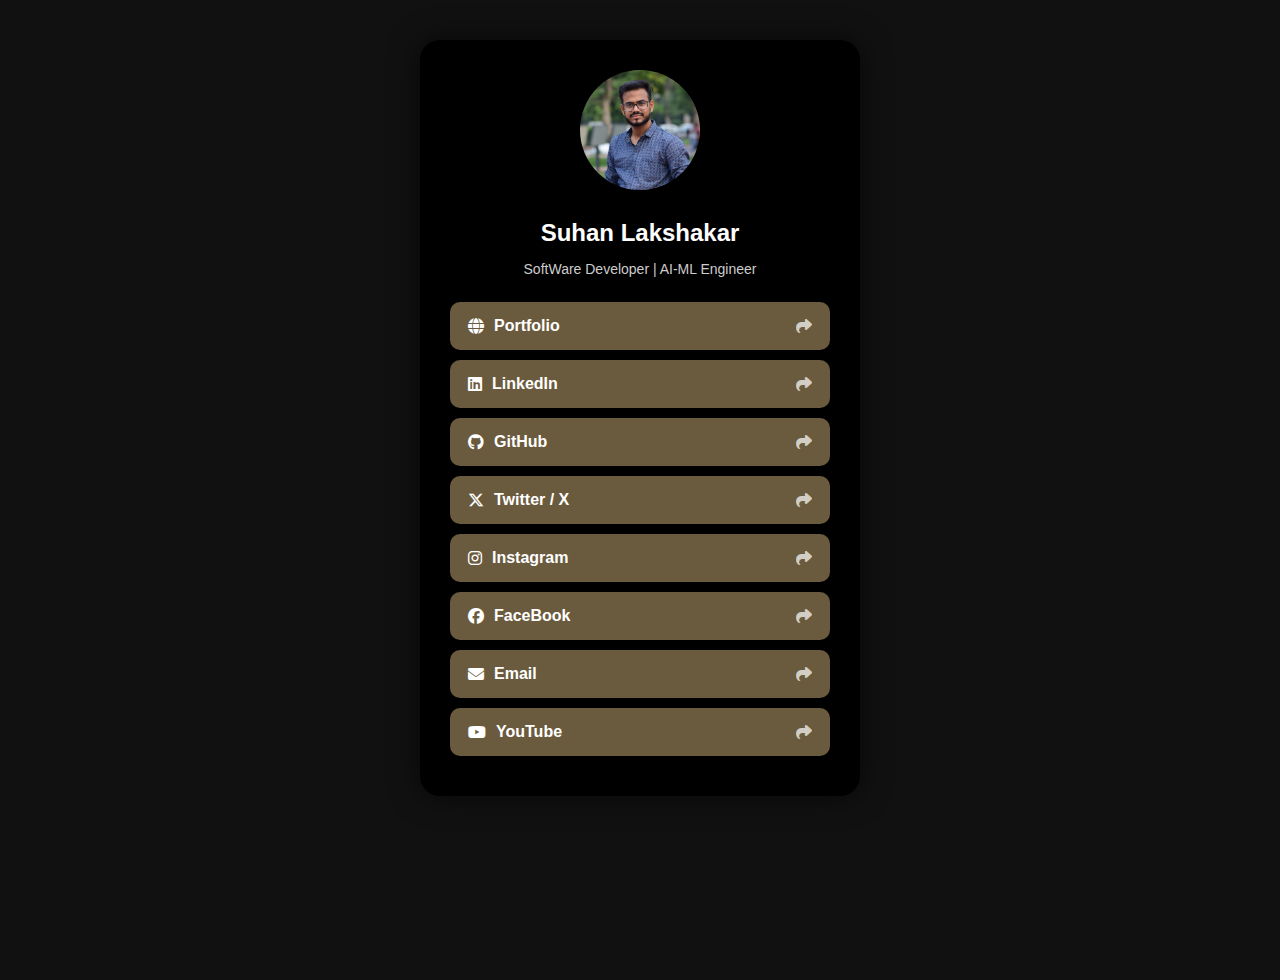
<file: index.html>
<!DOCTYPE html>
<html lang="en">

<head>
    <meta charset="UTF-8">
    <link rel="icon" type="image/png" href="./assets/letter_4.png">
    <meta name="viewport" content="width=device-width, initial-scale=1.0">
    <title>Suhan Portfolio</title>
    <!-- Font Awesome CDN -->
    <link rel="stylesheet" href="https://cdnjs.cloudflare.com/ajax/libs/font-awesome/6.5.0/css/all.min.css">

    <meta name="title" content="Suhan Lakshakar | AI & Data Science Portfolio">
    <meta name="description"
        content="Final-year AI & Data Science student skilled in DSA, ML, and Frontend Development.">
    <meta property="og:type" content="website">
    <meta property="og:title" content="Suhan Lakshakar Portfolio">
    <meta property="og:description" content="AI & Data Science Portfolio">


    <style>
        body {
            margin: 0;
            font-family: Arial, sans-serif;
            background: #111;
            display: flex;
            justify-content: center;
            align-items: flex-start;
            /* important change */
            min-height: 100vh;
            /* allows scrolling */
            padding: 40px 15px;
            /* prevents touching edges */
        }


        .card {
            background: #000;
            width: 100%;
            max-width: 380px;
            /* prevents stretching */
            border-radius: 20px;
            padding: 30px;
            text-align: center;
            color: white;
            box-shadow: 0 0 30px rgba(0, 0, 0, 0.6);
        }

        .profile-img {
            width: 120px;
            height: 120px;
            border-radius: 50%;
            margin-bottom: 15px;
            object-fit: cover;
        }


        .card h2 {
            margin: 10px 0 5px;
        }

        .card p {
            font-size: 14px;
            color: #ccc;
            margin-bottom: 25px;
        }

        /* Link Button */
        .link-btn {
            display: flex;
            align-items: center;
            justify-content: space-between;
            background: #6b5b3e;
            color: white;
            text-decoration: none;
            padding: 15px 18px;
            border-radius: 10px;
            margin: 10px 0;
            transition: 0.3s;
            font-weight: bold;
        }

        .link-btn:hover {
            background: #8a744f;
            transform: scale(1.03);
        }

        .link-left {
            display: flex;
            align-items: center;
            gap: 10px;
        }

        .share-icon {
            opacity: 0.7;
            cursor: pointer;
        }

        .share-icon:hover {
            opacity: 1;
        }

        @media (max-width: 480px) {
            body {
                padding: 20px 10px;
            }

            .card {
                padding: 20px;
            }
        }
    </style>
</head>

<body>

    <div class="card">

        <img src="/assets/Suhan_3.jpeg" class="profile-img">
        <h2>Suhan Lakshakar</h2>
        <p>SoftWare Developer | AI-ML Engineer</p>

        <!-- Main Project -->
        <a href="portfolio.html" target="_blank" class="link-btn" rel="noopener noreferrer">
            <div class="link-left">
                <i class="fa-solid fa-globe"></i>
                Portfolio
            </div>
            <i class="fa-solid fa-share share-icon"></i>
        </a>

        <!-- LinkedIn -->
        <a href="https://www.linkedin.com/in/suhan-lakshakar-478a68249/" target="_blank" rel="noopener noreferrer"
            class="link-btn">
            <div class="link-left">
                <i class="fa-brands fa-linkedin"></i>
                LinkedIn
            </div>
            <i class="fa-solid fa-share share-icon"></i>
        </a>

        <!-- GitHub -->
        <a href="https://github.com/suhanlakshakar89" target="_blank" rel="noopener noreferrer" class="link-btn">
            <div class="link-left">
                <i class="fa-brands fa-github"></i>
                GitHub
            </div>
            <i class="fa-solid fa-share share-icon"></i>
        </a>

        <!-- Twitter -->
        <a href="https://x.com/Suhanlakshakar" target="_blank" rel="noopener noreferrer" class="link-btn">
            <div class="link-left">
                <i class="fa-brands fa-x-twitter"></i>
                Twitter / X
            </div>
            <i class="fa-solid fa-share share-icon"></i>
        </a>

        <!-- Instagram -->
        <a href="https://www.instagram.com/i.am.suhan?igsh=cHhhdGg5NmZ2dGl4" target="_blank" rel="noopener noreferrer"
            class="link-btn">
            <div class="link-left">
                <i class="fa-brands fa-instagram"></i>
                Instagram
            </div>
            <i class="fa-solid fa-share share-icon"></i>
        </a>

        <!-- FaceBook -->
        <a href="https://www.facebook.com/share/1DsbfRV6KB/" target="_blank" rel="noopener noreferrer" class="link-btn">
            <div class="link-left">
                <i class="fa-brands fa-facebook"></i>
                FaceBook
            </div>
            <i class="fa-solid fa-share share-icon"></i>
        </a>

        <!-- Email -->
        <a href="mailto:sl830.job@gmail.com" class="link-btn">
            <div class="link-left">
                <i class="fa-solid fa-envelope"></i>
                Email
            </div>
            <i class="fa-solid fa-share share-icon"></i>
        </a>

        <!-- youtube -->
        <a href="https://youtube.com/@suhan3835?si=GSEKDH7QWx_0RPfA" target="_blank" rel="noopener noreferrer"
            class="link-btn">
            <div class="link-left">
                <i class="fa-brands fa-youtube"></i>
                YouTube
            </div>
            <i class="fa-solid fa-share share-icon"></i>
        </a>



    </div>

</body>

</html>
</file>
